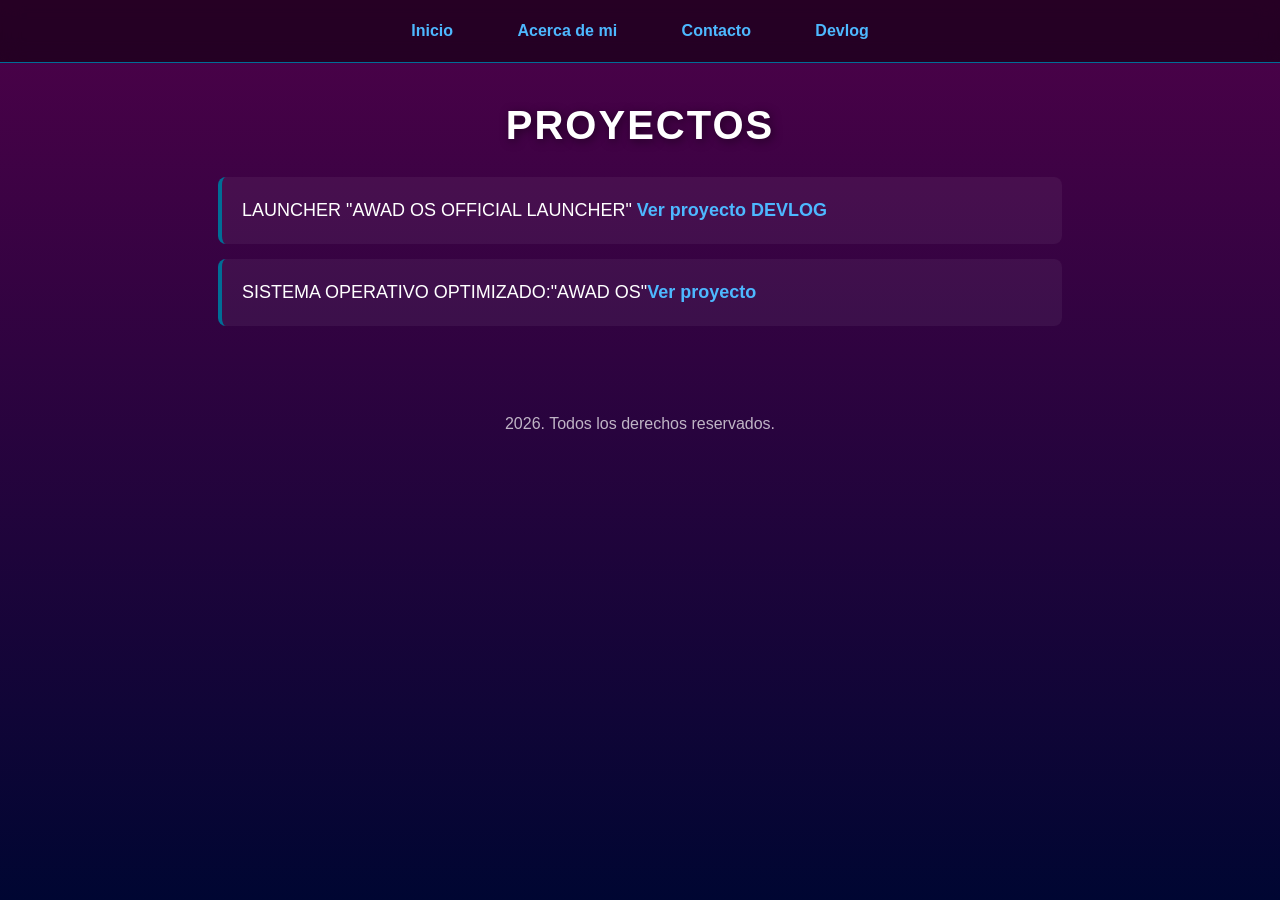
<file: index.html>
<!DOCTYPE html>
<html lang="es">
<head>
    <meta charset="UTF-8">
    <meta name="viewport" content="width=device-width, initial-scale=1.0">
    <title>PROYECTOS</title>
    <link rel="stylesheet" href="estilo.css"> <!-- NUEVO: Enlace a la hoja de estilos CSS -->
</head>
<body>

<header>
        <nav> <!-- navegacion -->
                <a href="index.html">Inicio</a>
                <a href="sobre-mi.html">Acerca de mi</a>
                <a href="contacto.html">Contacto</a>
                <a href="devlog.html">Devlog</a>
        </nav>
</header>

<h1 id="titulo">PROYECTOS</h1></div>
<div>
    <p class="pr">LAUNCHER "AWAD OS OFFICIAL LAUNCHER" <a href="launcher.html">Ver proyecto</a> <a href="devlog.html">DEVLOG</a></p>
</div>
<div>
    <p class="pr">SISTEMA OPERATIVO OPTIMIZADO:"AWAD OS"<a href="operativo.html">Ver proyecto</a></p>
</div>
<footer> <!-- pie de pagina -->
        <p id="pie">2026. Todos los derechos reservados.</p>
</footer>
    
</body>
</html>
</file>
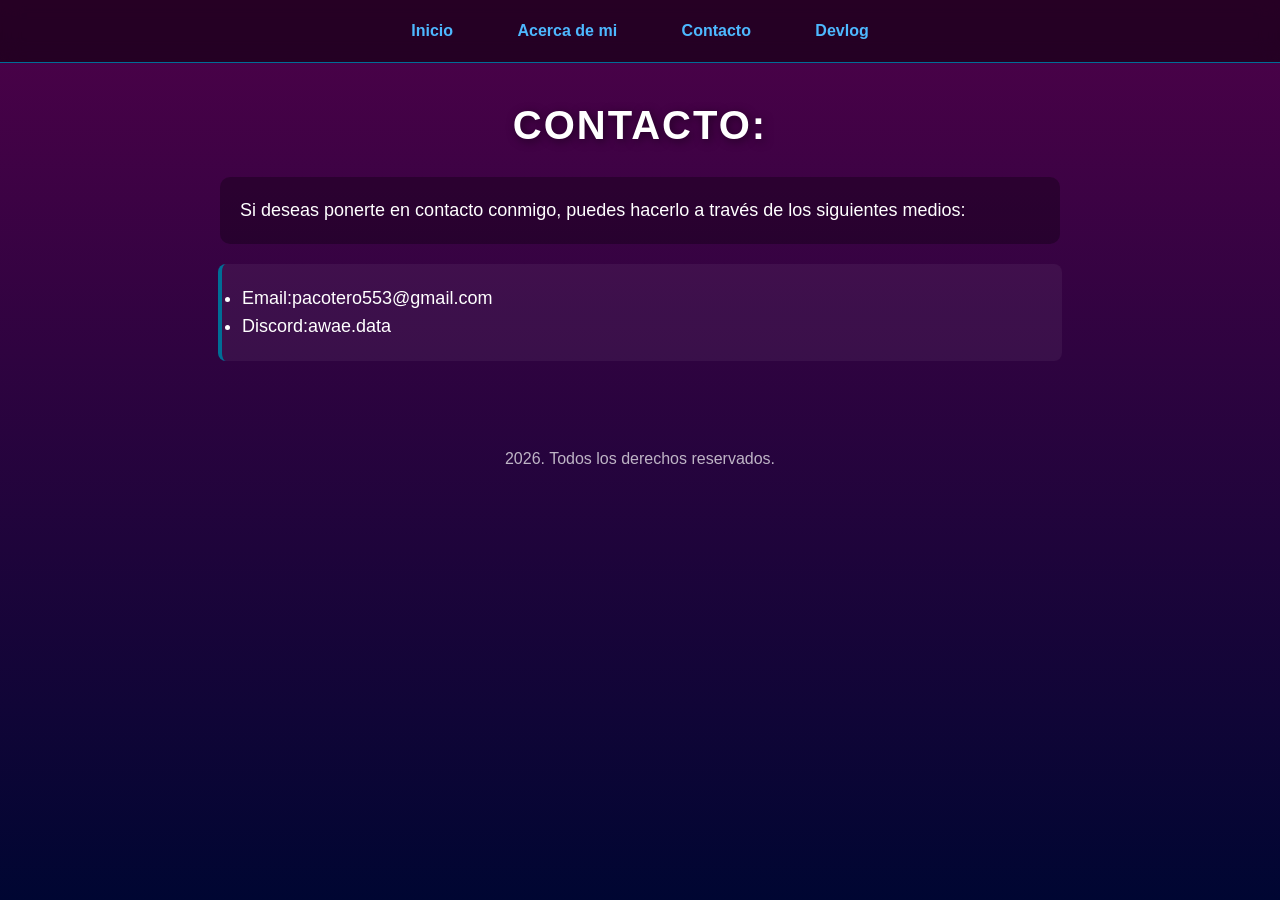
<file: contacto.html>
<!DOCTYPE html>
<html lang="en">
<head>
    <meta charset="UTF-8">
    <meta name="viewport" content="width=device-width, initial-scale=1.0">
    <title>CONTACTO</title>
    <link rel="stylesheet" href="estilo.css">
</head>
<body>
<header>
        <nav> <!-- navegacion -->
                <a href="index.html">Inicio</a>
                <a href="sobre-mi.html">Acerca de mi</a>
                <a href="contacto.html">Contacto</a>
                <a href="devlog.html">Devlog</a>
        </nav>
</header>

<h1 id="titulo">CONTACTO:</h1>
<p class="msg">Si deseas ponerte en contacto conmigo, puedes hacerlo a través de los siguientes medios:</p>
<ul class="pr">
    <li>Email:pacotero553@gmail.com</li>
    <li>Discord:awae.data</li>
</ul>
 <footer> <!-- pie de pagina -->
        <p id="pie">2026. Todos los derechos reservados.</p>
</footer>
       
</body>
</html>
</file>
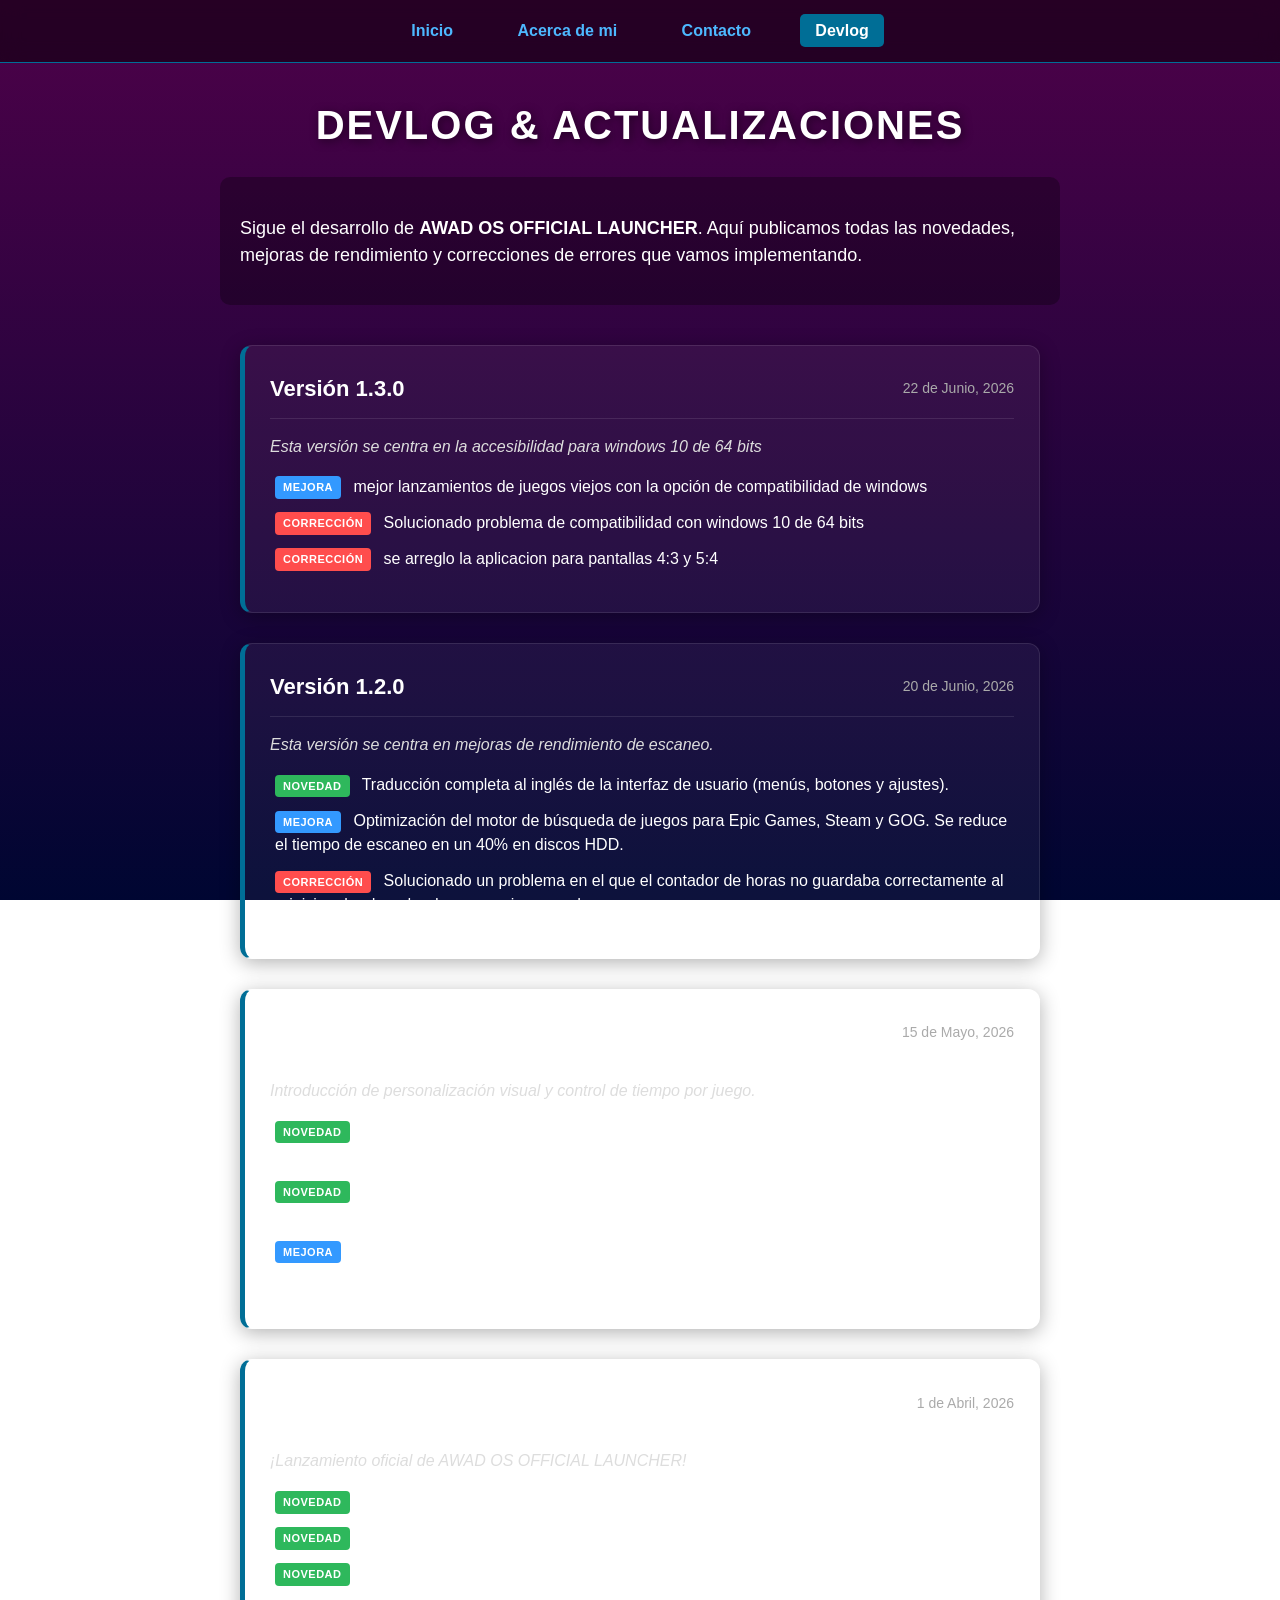
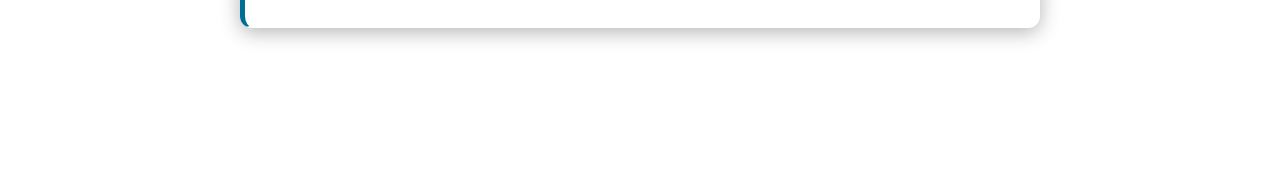
<file: devlog.html>
<!DOCTYPE html>
<html lang="es">

<head>
    <meta charset="UTF-8">
    <meta name="viewport" content="width=device-width, initial-scale=1.0">
    <title>Devlog - AWAD OS Launcher</title>
    <link rel="stylesheet" href="estilo.css">
</head>

<body>

    <header>
        <nav> <!-- navegacion -->
            <a href="index.html">Inicio</a>
            <a href="sobre-mi.html">Acerca de mi</a>
            <a href="contacto.html">Contacto</a>
            <a href="devlog.html" class="active-nav">Devlog</a>
        </nav>
    </header>

    <main>
        <h1 id="titulo">Devlog & Actualizaciones</h1>

        <div class="msg">
            <p>Sigue el desarrollo de <strong>AWAD OS OFFICIAL LAUNCHER</strong>. Aquí publicamos todas las novedades,
                mejoras de rendimiento y correcciones de errores que vamos implementando.</p>
        </div>

        <div class="devlog-timeline">

            <!-- Actualización 1.3.0 -->
            <div class="devlog-card">
                <div class="devlog-header">
                    <span class="devlog-version">Versión 1.3.0</span>
                    <span class="devlog-date">22 de Junio, 2026</span>
                </div>
                <div class="devlog-body">
                    <p class="devlog-desc">Esta versión se centra en la accesibilidad para windows 10 de 64 bits</p>
                    <ul class="devlog-list">
                        <li><span class="badge badge-improvement">Mejora</span> mejor lanzamientos de juegos viejos con
                            la opción de compatibilidad de windows</li>
                        <li><span class="badge badge-fix">Corrección</span> Solucionado problema de compatibilidad con
                            windows 10 de 64 bits</li>
                        <li><span class="badge badge-fix">Corrección</span> se arreglo la aplicacion para pantallas 4:3
                            y 5:4 </li>
                    </ul>
                </div>
            </div>



            <!-- Actualización 1.2.0 -->
            <div class="devlog-card">
                <div class="devlog-header">
                    <span class="devlog-version">Versión 1.2.0</span>
                    <span class="devlog-date">20 de Junio, 2026</span>
                </div>
                <div class="devlog-body">
                    <p class="devlog-desc">Esta versión se centra en mejoras de rendimiento de escaneo.</p>
                    <ul class="devlog-list">
                        <li><span class="badge badge-new">Novedad</span> Traducción completa al inglés de la interfaz de
                            usuario (menús, botones y ajustes).</li>
                        <li><span class="badge badge-improvement">Mejora</span> Optimización del motor de búsqueda de
                            juegos para Epic Games, Steam y GOG. Se reduce el tiempo de escaneo en un 40% en discos HDD.
                        </li>
                        <li><span class="badge badge-fix">Corrección</span> Solucionado un problema en el que el
                            contador de horas no guardaba correctamente al reiniciar el ordenador de manera inesperada.
                        </li>
                    </ul>
                </div>
            </div>

            <!-- Actualización 1.1.0 -->
            <div class="devlog-card">
                <div class="devlog-header">
                    <span class="devlog-version">Versión 1.1.0</span>
                    <span class="devlog-date">15 de Mayo, 2026</span>
                </div>
                <div class="devlog-body">
                    <p class="devlog-desc">Introducción de personalización visual y control de tiempo por juego.</p>
                    <ul class="devlog-list">
                        <li><span class="badge badge-new">Novedad</span> Estilos personalizados: capacidad para cambiar
                            la apariencia visual de la interfaz (temas, colores y fondos).</li>
                        <li><span class="badge badge-new">Novedad</span> Contador de tiempo abierto: registro automático
                            del tiempo de juego mediante el seguimiento del archivo ejecutable.</li>
                        <li><span class="badge badge-improvement">Mejora</span> Soporte mejorado para agregar juegos
                            manualmente que requieran argumentos especiales de lanzamiento.</li>
                    </ul>
                </div>
            </div>

            <!-- Actualización 1.0.0 -->
            <div class="devlog-card">
                <div class="devlog-header">
                    <span class="devlog-version">Versión 1.0.0</span>
                    <span class="devlog-date">1 de Abril, 2026</span>
                </div>
                <div class="devlog-body">
                    <p class="devlog-desc">¡Lanzamiento oficial de AWAD OS OFFICIAL LAUNCHER!</p>
                    <ul class="devlog-list">
                        <li><span class="badge badge-new">Novedad</span> Interfaz optimizada y ligera, ideal para PCs de
                            recursos limitados.</li>
                        <li><span class="badge badge-new">Novedad</span> Buscador automático de bibliotecas en Steam,
                            Epic Games y GOG.</li>
                        <li><span class="badge badge-new">Novedad</span> Opción de agregar manualmente cualquier juego o
                            aplicación independiente.</li>
                    </ul>
                </div>
            </div>
        </div>
    </main>

    <footer> <!-- pie de pagina -->
        <p id="pie">2026. Todos los derechos reservados.</p>
    </footer>

</body>

</html>
</file>
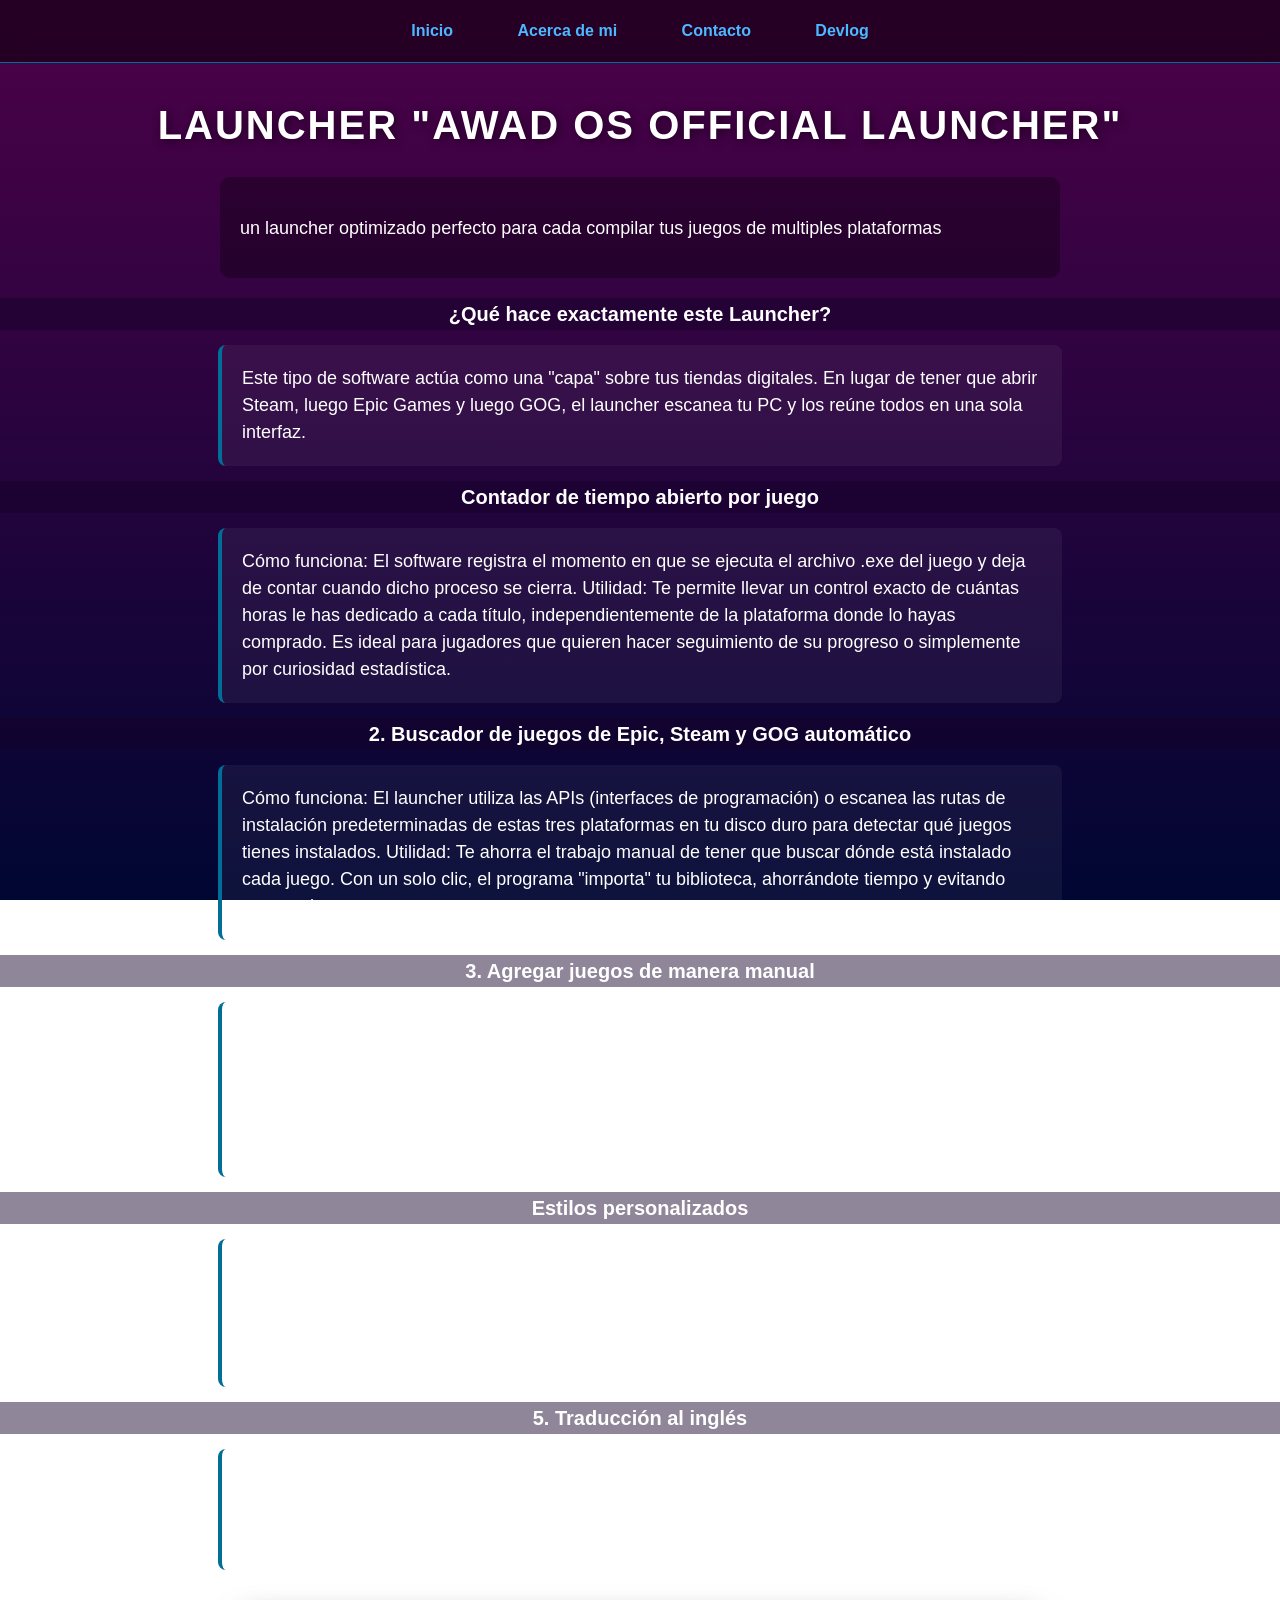
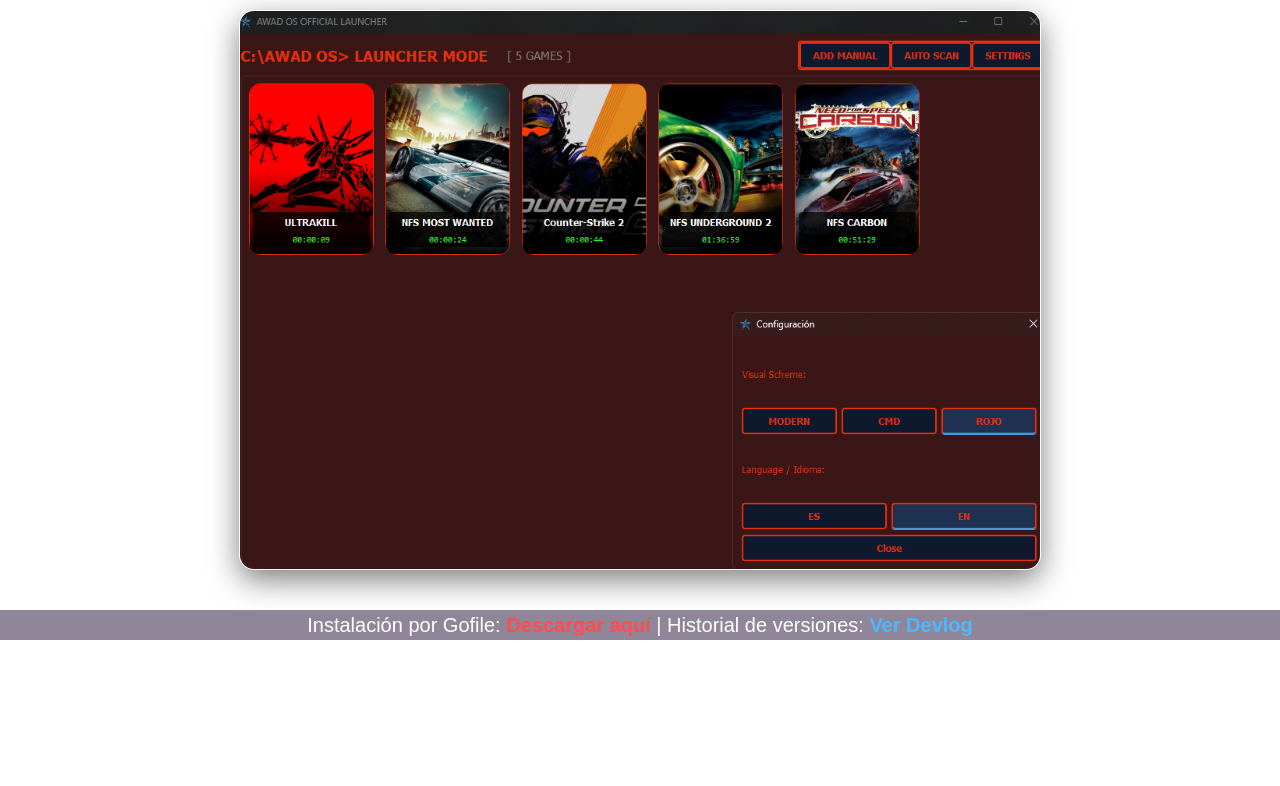
<file: launcher.html>
<!DOCTYPE html>
<html lang="en">
<head>
    <meta charset="UTF-8">
    <meta name="viewport" content="width=device-width, initial-scale=1.0">
    <title>AWAD OS</title>
    <link rel="stylesheet" href="estilo.css"> 
</head>
<body>

    <header>
        <nav> <!-- navegacion -->
                <a href="index.html">Inicio</a>
                <a href="sobre-mi.html">Acerca de mi</a>
                <a href="contacto.html">Contacto</a>
                <a href="devlog.html">Devlog</a>
        </nav>
</header>

<main>
    <h1 id="titulo">LAUNCHER "AWAD OS OFFICIAL LAUNCHER"</h1>
    
    <div class="msg">
        <p>un launcher optimizado perfecto para cada compilar tus juegos de multiples plataformas</p>
    </div>
<h2 class="ins">¿Qué hace exactamente este Launcher?</h2>
<p class="pr">Este tipo de software actúa como una "capa" sobre tus tiendas digitales. En lugar de tener que abrir Steam, luego Epic Games y luego GOG, el launcher escanea tu PC y los reúne todos en una sola interfaz.
</p>
<h2 class="ins">Contador de tiempo abierto por juego</h2>
<p class="pr">Cómo funciona: El software registra el momento en que se ejecuta el archivo .exe del juego y deja de contar cuando dicho proceso se cierra.

Utilidad: Te permite llevar un control exacto de cuántas horas le has dedicado a cada título, independientemente de la plataforma donde lo hayas comprado. Es ideal para jugadores que quieren hacer seguimiento de su progreso o simplemente por curiosidad estadística.
</p>
<h2 class="ins">2. Buscador de juegos de Epic, Steam y GOG automático</h2>
<p class="pr">Cómo funciona: El launcher utiliza las APIs (interfaces de programación) o escanea las rutas de instalación predeterminadas de estas tres plataformas en tu disco duro para detectar qué juegos tienes instalados.

Utilidad: Te ahorra el trabajo manual de tener que buscar dónde está instalado cada juego. Con un solo clic, el programa "importa" tu biblioteca, ahorrándote tiempo y evitando errores de ruta.
</p>
<h2 class="ins">3. Agregar juegos de manera manual</h2>
<p class="pr">Cómo funciona: Si tienes juegos que no pertenecen a Steam, Epic o GOG (como un juego descargado de una web independiente, una versión antigua guardada en una carpeta, o un ejecutable (.exe) propio), esta función te permite buscar el archivo ejecutable en tu PC y añadirlo a la lista.

Utilidad: Garantiza que tu biblioteca esté completa y que puedas lanzar cualquier programa o juego desde el mismo sitio, sin importar su origen.
</p>
<h2 class="ins"> Estilos personalizados</h2>
<p class="pr">Cómo funciona: Se refiere a la capacidad de cambiar la apariencia visual de la interfaz (temas, colores, fondos de pantalla o skins).

Utilidad: Personalización estética. Permite que el launcher combine con los colores de tu escritorio, el modo oscuro/claro de Windows, o simplemente darle un toque único a tu "centro de mando".
</p>
<h2 class="ins">5. Traducción al inglés</h2>
<p class="pr">Cómo funciona: Cambia la interfaz de usuario (menús, botones y textos) al idioma inglés.

Utilidad: Amplía la accesibilidad del programa para usuarios que prefieren este idioma o que lo utilizan como lengua estándar, facilitando la navegación por los ajustes y opciones avanzadas.
</p>
<div class="carrusel">
    <div class="carrusel-inner">
        <img src="launcher3.png" alt="Descripción 1">
        <img src="launcher2.png" alt="Descripción 2">
        <img src="launcher1.png" alt="Descripción 3">
    </div>
</div>

<p class="ins">Instalación por Gofile: <a href="https://gofile.io/d/oVQg5l" style="color: var(--accent-red);">Descargar aquí</a> | Historial de versiones: <a href="devlog.html" style="color: #4db8ff;">Ver Devlog</a></p>
</main>

<footer> <!-- pie de pagina -->
        <p id="pie">2026. Todos los derechos reservados.</p>
</footer>

</body>
</html>
</file>
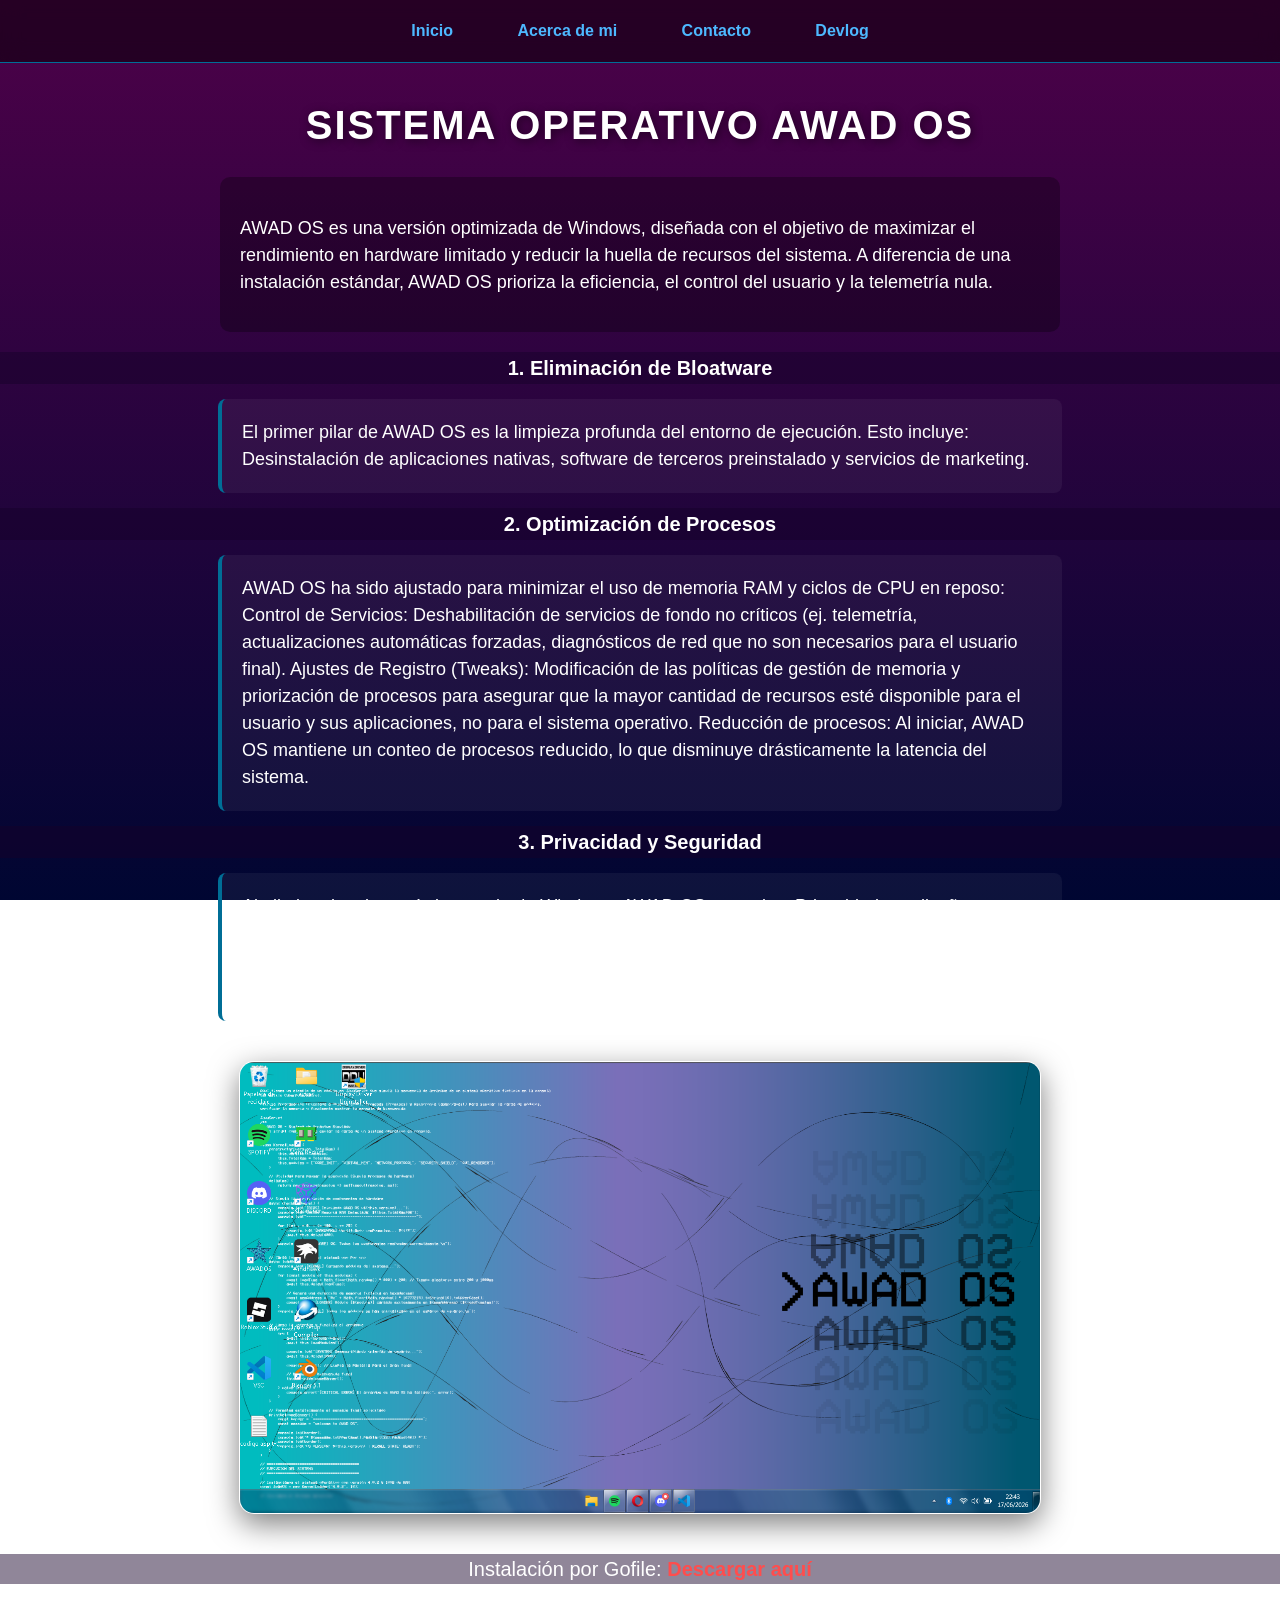
<file: operativo.html>
<!DOCTYPE html>
<html lang="en">
<head>
    <meta charset="UTF-8">
    <meta name="viewport" content="width=device-width, initial-scale=1.0">
    <title>AWAD OS</title>
    <link rel="stylesheet" href="estilo.css"> 
</head>
<body>

    <header>
        <nav> <!-- navegacion -->
                <a href="index.html">Inicio</a>
                <a href="sobre-mi.html">Acerca de mi</a>
                <a href="contacto.html">Contacto</a>
                <a href="devlog.html">Devlog</a>
        </nav>
</header>

<main>
    <h1 id="titulo">SISTEMA OPERATIVO AWAD OS</h1>
    
    <div class="msg">
        <p>AWAD OS es una versión optimizada de Windows, diseñada con el objetivo de maximizar el rendimiento en hardware limitado y reducir la huella de recursos del sistema. A diferencia de una instalación estándar, AWAD OS prioriza la eficiencia, el control del usuario y la telemetría nula.</p>
    </div>

    <h2 class="ins">1. Eliminación de Bloatware</h2>
    <p class="pr">El primer pilar de AWAD OS es la limpieza profunda del entorno de ejecución. Esto incluye: 
    Desinstalación de aplicaciones nativas, software de terceros preinstalado y servicios de marketing.</p>

    <h2 class="ins">2. Optimización de Procesos</h2>
<p class="pr">AWAD OS ha sido ajustado para minimizar el uso de memoria RAM y ciclos de CPU en reposo:
Control de Servicios: Deshabilitación de servicios de fondo no críticos (ej. telemetría, actualizaciones automáticas forzadas, diagnósticos de red que no son necesarios para el usuario final).
Ajustes de Registro (Tweaks): Modificación de las políticas de gestión de memoria y priorización de procesos para asegurar que la mayor cantidad de recursos esté disponible para el usuario y sus aplicaciones, no para el sistema operativo.
Reducción de procesos: Al iniciar, AWAD OS mantiene un conteo de procesos reducido, lo que disminuye drásticamente la latencia del sistema.

<h2 class="ins">3. Privacidad y Seguridad</h2>
<p class="pr">Al eliminar la telemetría integrada de Windows, AWAD OS garantiza:
Privacidad por diseño: Bloqueo de los servidores de envío de datos de Microsoft, impidiendo el rastreo de uso y la recolección de hábitos de navegación/sistema.
Control Total: Un entorno donde el sistema operativo no ejecuta tareas que el usuario no ha solicitado explícitamente.</p>

<div class="carrusel">
    <div class="carrusel-inner">
        <img src="AWAD-OS.png" alt="Descripción 1">
        <img src="AWAD-OS2.png" alt="Descripción 2">
        <img src="AWAD-OS3.png" alt="Descripción 3">
    </div>
</div>

<p class="ins">Instalación por Gofile: <a href="#" style="color: var(--accent-red);">Descargar aquí</a></p>
</main>

<footer> <!-- pie de pagina -->
        <p id="pie">2026. Todos los derechos reservados.</p>
</footer>

</body>
</html>
</file>
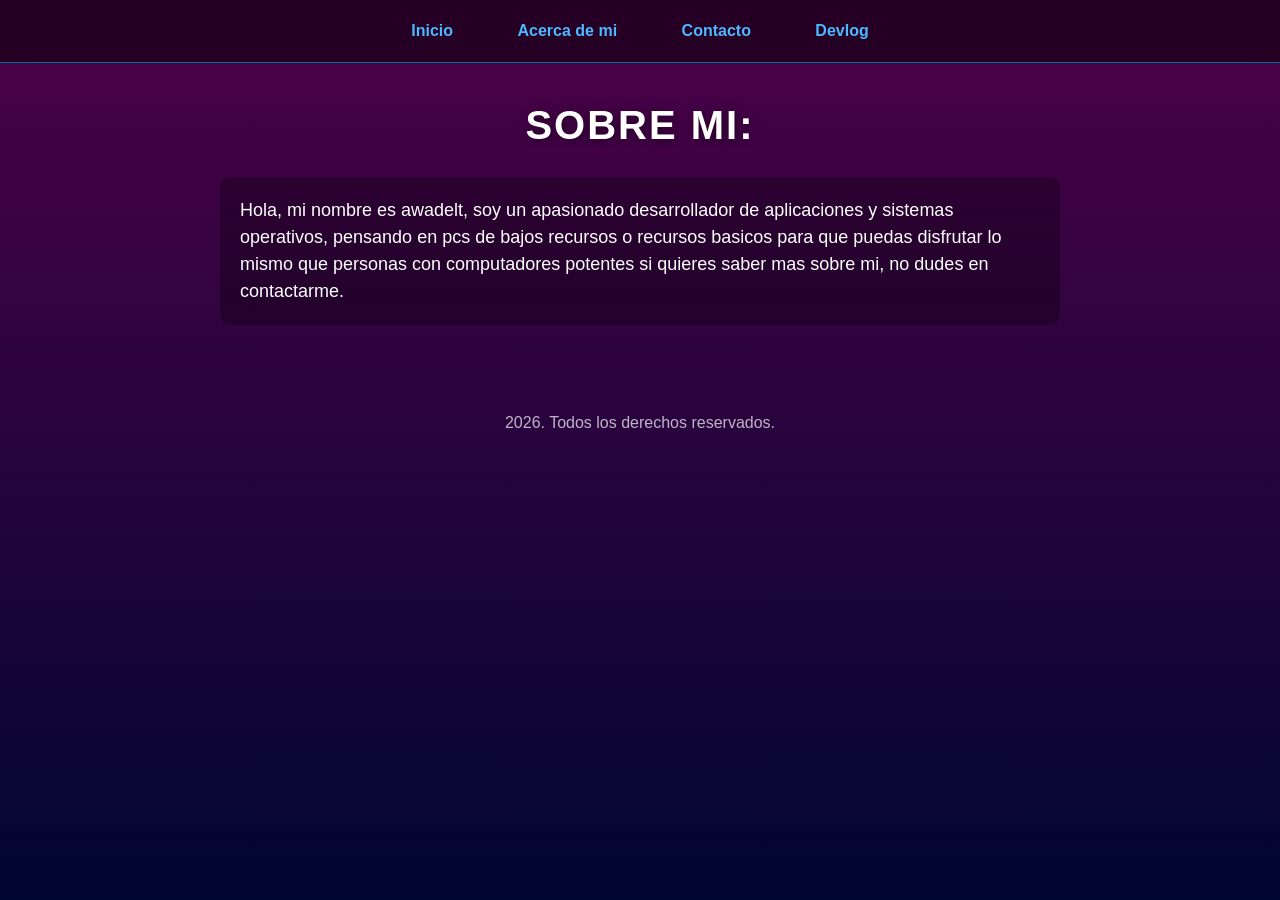
<file: sobre-mi.html>
<!DOCTYPE html>
<html lang="es">
<head>
    <meta charset="UTF-8">
    <meta name="viewport" content="width=device-width, initial-scale=1.0">
    <title>Sobre mi:</title>
    <link rel="stylesheet" href="estilo.css"> <!-- NUEVO: Enlace a la hoja de estilos CSS -->
</head>
<body>
    <header>
        <nav> <!-- navegacion -->
                <a href="index.html">Inicio</a>
                <a href="sobre-mi.html">Acerca de mi</a>
                <a href="contacto.html">Contacto</a>
                <a href="devlog.html">Devlog</a>
        </nav>
    </header> 
    
<h1 id="titulo">SOBRE MI:</h1>
<p class="msg">Hola, mi nombre es awadelt, soy un apasionado desarrollador de aplicaciones y sistemas operativos,
    pensando en pcs de bajos recursos o recursos basicos para que puedas disfrutar lo mismo que personas con computadores potentes
si quieres saber mas sobre mi, no dudes en contactarme.</p>

    <footer> <!-- pie de pagina -->
        <p id="pie">2026. Todos los derechos reservados.</p>
</footer>
</body>
</html>
</file>
<file: estilo.css>
:root {
    --primary-color: #006e96;
    --bg-dark: #150029;
    --accent-red: #ff4d4d;
    --text-light: #ffffff;
    --card-bg: rgba(255, 255, 255, 0.05);
}

body{
    background:linear-gradient(rgb(77, 1, 73),rgb(0, 6, 50)) fixed, no-repeat, scroll;
    margin: 0;
    color: var(--text-light);
    font-family: 'Segoe UI', Roboto, Helvetica, Arial, sans-serif;
    line-height: 1.6;
}

header{
    margin-bottom: 30px;
    background-color: rgba(0, 0, 0, 0.5);
    backdrop-filter: blur(10px);
    border-bottom: 1px solid var(--primary-color);
    padding: 3px;
    text-align: center; /* para centrar el texto*/
    color: rgb(255, 255, 255);
    font-family: Verdana, Helvetica, sans-serif;

}
#titulo{
    margin: 20px 0;
    font-size: 2.5rem;
    text-align: center;
    text-transform: uppercase;
    letter-spacing: 2px;
    text-shadow: 2px 2px 10px rgba(0,0,0,0.5);
}

.pr{ /* clase para multiples elementos aunque no sean del mismo tipo*/
    margin: 15px auto;
    padding: 20px;
    max-width: 800px;
    font-size: 18px;
    text-align: left;
    background-color: var(--card-bg);
    border-radius: 8px;
    border-left: 4px solid var(--primary-color);
    transition: transform 0.2s ease, box-shadow 0.2s ease, border-left-color 0.2s ease;
}

.pr:hover {
    transform: scale(1.02);
    box-shadow: 0 8px 25px rgba(0, 0, 0, 0.4);
    border-left-color: var(--accent-red);
}

p{
    line-height: 1.5;
    margin-bottom: 1rem;
}

nav{
    padding: 15px;
    text-align: center;
}

nav a {
    margin: 0 15px;
    padding: 8px 15px;
    border-radius: 5px;
    transition: background 0.3s;
}

nav a:hover {
    background: var(--primary-color);
    color: white !important;
}

.msg{
    margin: 20px auto;
    padding: 20px;
    max-width: 800px;
    font-size: 18px;
    text-align: left;
    background: rgba(0, 0, 0, 0.3);
    border-radius: 10px;
    transition: transform 0.2s ease, box-shadow 0.2s ease;
}

.msg:hover {
    transform: scale(1.02);
    box-shadow: 0 8px 25px rgba(0, 0, 0, 0.4);
}

.ins{
    margin-top: 0px;
    margin-bottom: 0px;
    font-size: 20px;
    text-align: center;
    color: rgb(255, 255, 255);
    background-color: rgba(21, 0, 41, 0.474);
    font-family: Verdana, Helvetica, sans-serif;
}

  /* Enlace normal (no visitado) */
a:link {
    color: #4db8ff;
    text-decoration: none;
    font-weight: bold;
}

  /* Enlace que ya ha sido visitado */
a:visited {
    color: #80ccff;
}

  /* Cuando pasas el ratón por encima (hover) */    
a:hover {
    color: var(--accent-red);
    text-decoration: underline;
}

.carrusel {
    width: 100%;
    max-width: 800px;
    margin: 40px auto;
    overflow: hidden;
    border-radius: 15px;
    box-shadow: 0 10px 30px rgba(0,0,0,0.5);
    border: 1px solid rgba(255,255,255,0.1);
}

.carrusel-inner {
    display: flex;
    overflow-x: auto;
    scroll-snap-type: x mandatory;
    scrollbar-color: rgb(255, 0, 0);
    -webkit-overflow-scrolling: touch
}


.carrusel-inner img {
    width: 100%;
    flex-shrink: 0;
    scroll-snap-align: center;
    object-fit: cover;
}

footer {
    margin-top: 50px;
    padding: 20px;
    text-align: center;
    opacity: 0.7;
}

/* Para toda la página */
html {
  /* Estilo Estándar */
  scrollbar-width: thin;
  scrollbar-color: #ff0000 #f1f1f100;
}

/* Estilo WebKit */
html::-webkit-scrollbar {
  width: 12px;
}
html::-webkit-scrollbar-track {
  background: #f1f1f100;
}
html::-webkit-scrollbar-thumb {
  background: #ff0000;
  border-radius: 6px;
}
html::-webkit-scrollbar-thumb:hover {
  background: #00000000;
}

/* ==========================================================================
   DEVLOG & TIMELINE STYLES
   ========================================================================== */

nav a.active-nav {
    background: var(--primary-color);
    color: white !important;
}

.devlog-timeline {
    max-width: 800px;
    margin: 40px auto;
    padding: 0 20px;
}

.devlog-card {
    background: var(--card-bg);
    border-radius: 12px;
    border: 1px solid rgba(255, 255, 255, 0.1);
    border-left: 5px solid var(--primary-color);
    padding: 25px;
    margin-bottom: 30px;
    box-shadow: 0 4px 20px rgba(0, 0, 0, 0.3);
    transition: transform 0.2s ease, box-shadow 0.2s ease, border-left-color 0.2s ease;
}

.devlog-card:hover {
    transform: translateY(-2px) scale(1.02);
    box-shadow: 0 6px 25px rgba(0, 0, 0, 0.4);
    border-left-color: var(--accent-red);
}

.devlog-header {
    display: flex;
    justify-content: space-between;
    align-items: center;
    border-bottom: 1px solid rgba(255, 255, 255, 0.1);
    padding-bottom: 12px;
    margin-bottom: 15px;
    flex-wrap: wrap;
    gap: 10px;
}

.devlog-version {
    font-size: 22px;
    font-weight: bold;
    color: #ffffff;
    font-family: Verdana, Helvetica, sans-serif;
}

.devlog-date {
    font-size: 14px;
    color: #aaaaaa;
}

.devlog-desc {
    font-style: italic;
    color: #dddddd;
    margin-bottom: 15px;
}

.devlog-list {
    list-style: none;
    padding-left: 0;
}

.devlog-list li {
    margin-bottom: 12px;
    position: relative;
    padding-left: 5px;
    line-height: 1.5;
}

.badge {
    display: inline-block;
    padding: 3px 8px;
    font-size: 11px;
    font-weight: bold;
    border-radius: 4px;
    margin-right: 8px;
    text-transform: uppercase;
    letter-spacing: 0.5px;
    vertical-align: middle;
}

.badge-new {
    background-color: #2eb85c;
    color: white;
}

.badge-improvement {
    background-color: #39f;
    color: white;
}

.badge-fix {
    background-color: var(--accent-red);
    color: white;
}
</file>
